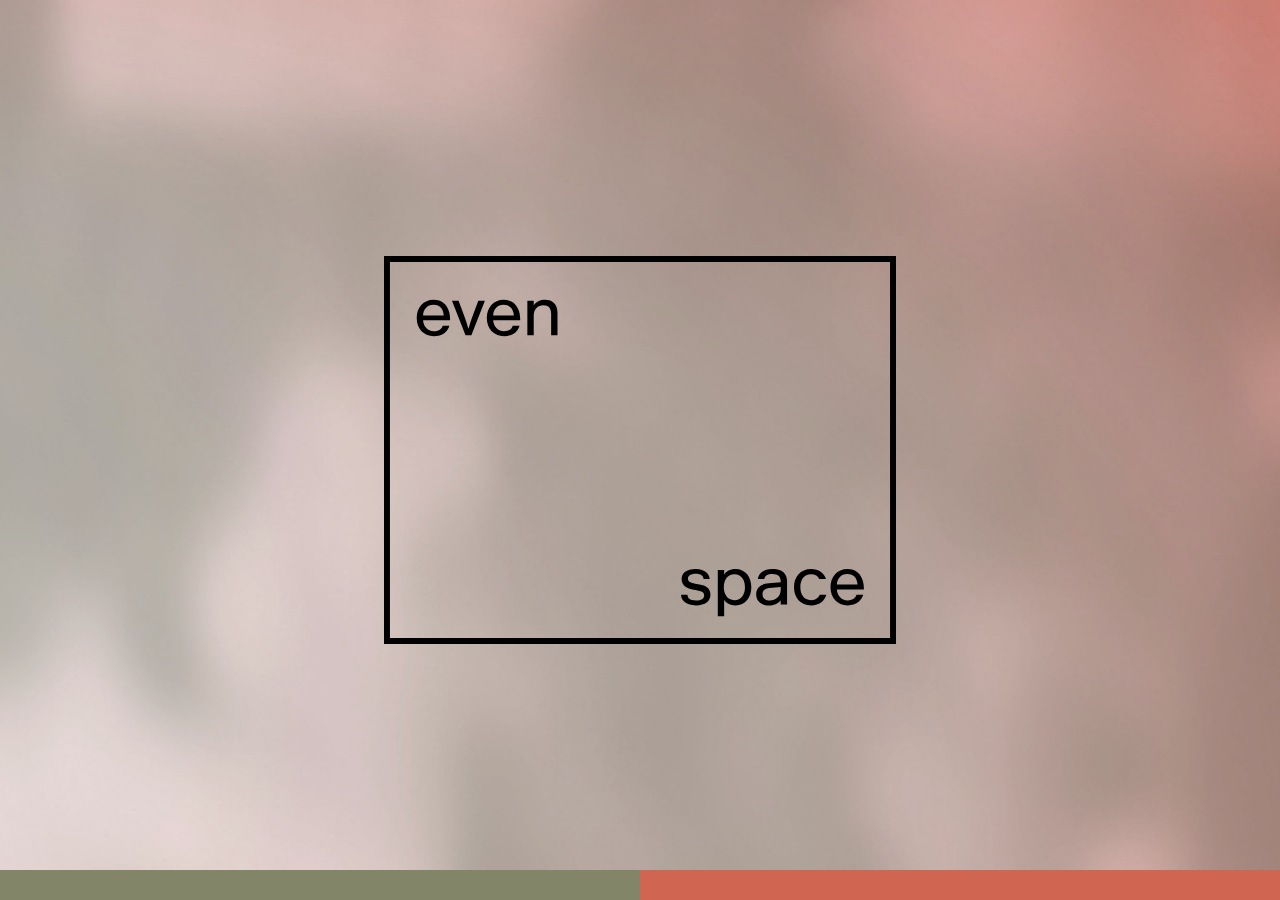
<file: index.html>
<!DOCTYPE html>
<html lang="en">
<head>
	<meta charset="UTF-8">
	<meta name="viewport" content="width=device-width, initial-scale=1.0">
	<script src="https://ajax.googleapis.com/ajax/libs/jquery/1.11.0/jquery.min.js"></script>
	<script src="gsap.js"></script>
	<link rel="stylesheet" href="style.css" />
	<link rel="icon" type="image/png" href="favicon.png" />
	<title>Even Space</title>
	
</head>
<body>

<div id="site_wrap">

<section id="main_body">

	
<div class="logo">
	<svg viewBox="0 0 62 47"><path class="cls-1" d="m62,47H0V0h62v47Zm-61.28-.72h60.56V.72H.72v45.56Z"/><path class="cls-1" d="m35.42,8.06s0-.01,0-.02c0,0,0,0,0,0,0,0,0,.01.01.02,0,0,0,0-.01,0"/><polyline class="cls-1" points="54.74 37.42 54.74 37.43 54.74 37.43 54.74 37.43 54.74 37.42"/><path class="cls-1" d="m18.13,5.44h-.77v4.16h.77v-2.36c0-.84.52-1.28,1.16-1.28.67,0,.95.36.95,1.04v2.6h.77v-2.68c0-1.04-.56-1.6-1.52-1.6-.56,0-1.08.24-1.36.68v-.56Zm-3.64.48c.8,0,1.2.56,1.23,1.28h-2.5c.03-.68.47-1.28,1.27-1.28m1.1,2.52c-.06.29-.38.68-1.06.68-.8,0-1.28-.64-1.31-1.32h3.27v-.08c0-.35-.04-.7-.14-1.01-.26-.83-.86-1.39-1.86-1.39-1.24,0-2.04.96-2.04,2.2s.8,2.2,2.08,2.2c1.04,0,1.7-.59,1.88-1.28h-.82Zm-5.73,1.16h.72l1.64-4.16h-.8l-.71,1.9c-.18.46-.34,1.02-.47,1.46h-.03c-.13-.44-.3-1-.47-1.46l-.71-1.9h-.8l1.64,4.16Zm-3.86-3.68c.8,0,1.2.56,1.23,1.28h-2.5c.03-.68.47-1.28,1.27-1.28m1.1,2.52c-.06.29-.38.68-1.06.68-.8,0-1.28-.64-1.31-1.32h3.27v-.08c0-.35-.04-.7-.14-1.01-.26-.83-.86-1.39-1.86-1.39-1.24,0-2.04.96-2.04,2.2s.8,2.2,2.08,2.2c1.04,0,1.7-.59,1.88-1.28h-.82Z"/><path class="cls-1" d="m56.11,38.52c.8,0,1.2.56,1.23,1.28h-2.5c.03-.68.47-1.28,1.27-1.28m1.1,2.52c-.06.29-.38.68-1.06.68-.8,0-1.28-.64-1.31-1.32h3.27v-.08c0-.35-.04-.7-.14-1.01-.26-.83-.86-1.39-1.86-1.39-1.24,0-2.04.96-2.04,2.2s.8,2.2,2.08,2.2c1.04,0,1.7-.59,1.88-1.28h-.82Zm-4.45,0c-.16.38-.48.64-1.03.64-.92,0-1.31-.72-1.31-1.56s.39-1.56,1.31-1.56c.5,0,.82.24.97.56h.83c-.27-.72-.86-1.2-1.8-1.2-1.32,0-2.08.96-2.08,2.2s.76,2.2,2.08,2.2c.98,0,1.61-.51,1.84-1.28h-.81Zm-6.7-1.92c.04-.36.37-.6.98-.6.76,0,1,.36,1,.92v.08l-1.44.12c-1.04.09-1.53.6-1.53,1.32,0,.92.72,1.36,1.57,1.36.68,0,1.16-.32,1.4-.64v.52h.77v-2.76c0-.34-.07-.62-.2-.84-.3-.5-.88-.68-1.57-.68-1.13,0-1.69.54-1.77,1.2h.79Zm.66,2.6c-.48,0-.88-.2-.88-.76,0-.44.28-.71.84-.76l1.36-.12v.32c0,.84-.6,1.32-1.32,1.32m-5.53-3.68h-.77v5.6h.77v-2c.24.4.72.68,1.36.68,1.25,0,1.93-1,1.93-2.2s-.68-2.2-1.93-2.2c-.64,0-1.12.28-1.36.68v-.56Zm-.04,2.08c0-.84.44-1.56,1.28-1.56s1.28.68,1.28,1.56-.44,1.56-1.28,1.56-1.28-.72-1.28-1.56m-3.24.38c.5.07.86.17.86.61,0,.38-.34.62-1,.62s-1.01-.22-1.02-.69h-.78c.02.74.66,1.28,1.8,1.28s1.76-.51,1.76-1.28c0-.9-.66-1.17-1.48-1.29l-.38-.06c-.53-.08-.86-.21-.86-.62,0-.32.28-.58.94-.58.62,0,.93.26.94.62h.75c-.03-.57-.54-1.2-1.68-1.2s-1.72.51-1.72,1.22c0,.8.62,1.17,1.48,1.3l.38.06Z"/></svg>
</div>


</section>

<section id="text_section">
		<div id="bottom_bar_clone">
			<div></div>
			<div></div>
		</div>
		<div class="container">
			<div class="top">
				<p><i>Even Space</i> is an architectural design practice that merges a personal, collaborative approach to design with open-ended creative exploration. <i>Even Space</i> uses its experience, methodology, and warmth to guide clients through design problems: creating unique and rewarding outcomes, seeing each project as an opportunity to create an unexpected result.</p>
				<p>For project inquiries or just to say hello, please drop us a note at <a href="hello@even.space">hello@even.space</a>.</p>
			</div>
			<div class="bottom">
				<div>
					<p>Even Space Studio<!--<br/>478 25th Street<br/>Oakland, CA 94612--></p>
				</div>
				<div>
					<p><a href="https://www.instagram.com/even.space/" target="_blank">Instagram</a><br/>
						<a href="http://eepurl.com/iJGxww" target="_blank">Join our Mailing List</a></p>
				</div>
			</div>
		</div>
	</section>

<div id="container">
	<div class="si-item">
		<figure class="js si-wrap desktop">
			<picture class="si-pic">
				<img class="si" src="pattern-grey5.jpg" data-image-loading-animation>
			</picture>
		</figure>
	</div>
	<div class="si-item">
		<figure class="js si-wrap desktop">
			<picture class="si-pic">
				<img class="si" src="pattern-grey5-inv.jpg" data-image-loading-animation>
			</picture>
		</figure>
	</div>
</div>

<div id="pattern_red_new"></div>



	<a id="bottom_bar" href="#text_section">
		<div></div>
		<div></div>
	</a>
	


	

</div>



	
	<script>
		$(document).ready(function(){
			$("#bottom_bar").click(function() {
				event.preventDefault();
			    $('#site_wrap').animate({
			        scrollTop: $("#main_body").height()
			    }, 800);
			});

			//Homepage GSAP Loop
			function homePageGsapLoop() {
				const loop = verticalLoop("#container .si-item", {
					repeat: -1,
					center: true,
					speed: .6
				});
				let slow = gsap.to(loop, {timeScale: 0.6, duration: .7});
				loop.timeScale(0.6);
				
				Observer.create({
					target: "body",
					type: "pointer,touch,wheel",
					wheelSpeed: -.2,
					onChange: self => {
						loop.timeScale(Math.abs(self.deltaX) > Math.abs(self.deltaY) ? -self.deltaX : -self.deltaY);
						slow.invalidate().restart();
					}
				});
			}
			homePageGsapLoop();
		});

	</script>

</body>
</html>
</file>
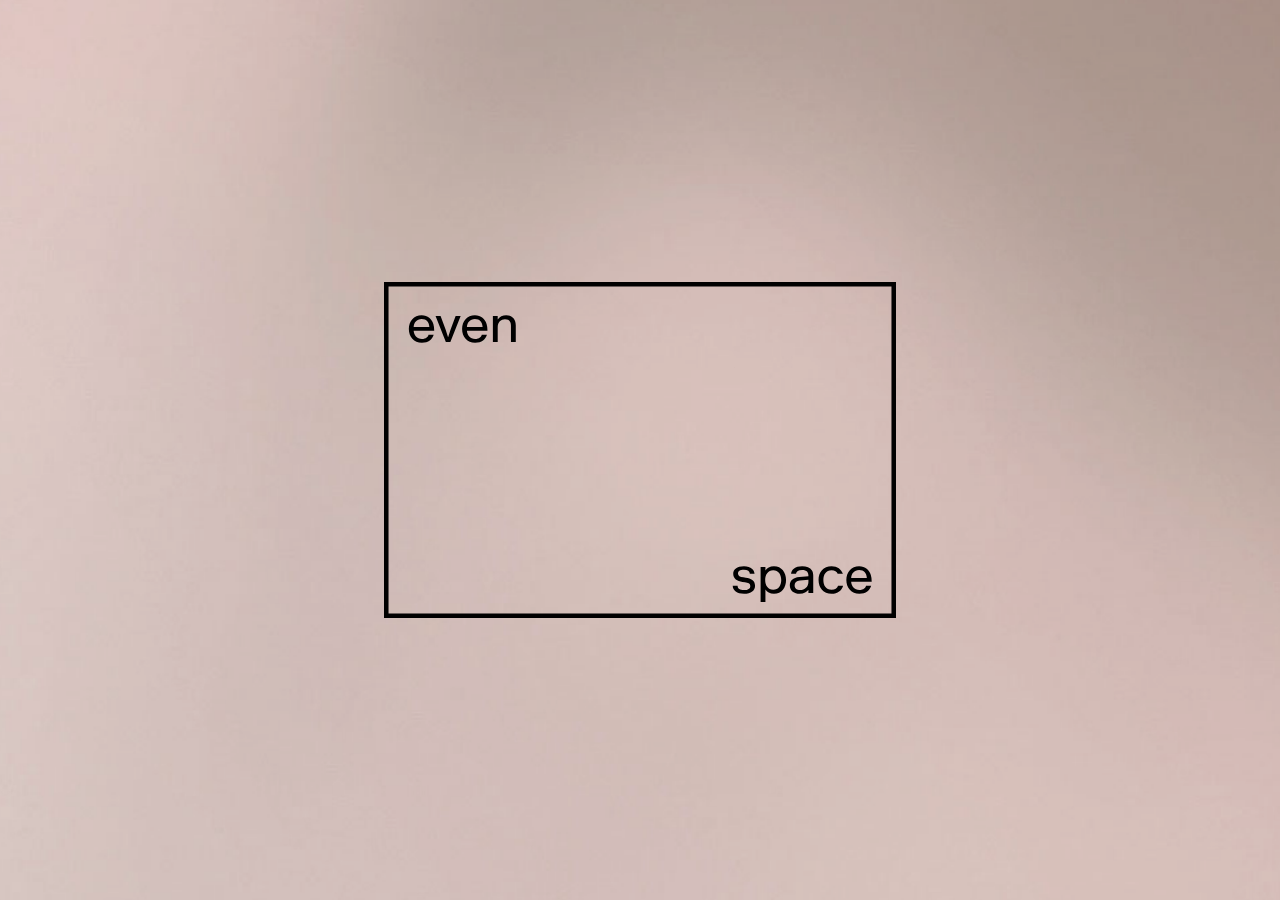
<file: index-backup.html>
<!DOCTYPE html>
<html lang="en">
<head>
	<meta charset="UTF-8">
	<meta name="viewport" content="width=device-width, initial-scale=1.0">
	<script src="https://ajax.googleapis.com/ajax/libs/jquery/1.11.0/jquery.min.js"></script>
	<link rel="stylesheet" href="style.css" />
	<link rel="icon" type="image/png" href="favicon.png" />
	<title>Even Space</title>
	
</head>
<body>

<div id="site_wrap">

	<section id="main_body">
		<div class="logo">
			<svg width="600" height="394" viewBox="0 0 600 394" fill="none" xmlns="http://www.w3.org/2000/svg">
<g clip-path="url(#clip0_1_125)">
<path d="M600 394H0V0H600V394ZM5.29412 388.707H594.706V5.29254H5.29412V388.707Z" fill="black"/>
<path d="M410.348 99.9493C410.333 99.9026 410.317 99.8637 410.301 99.8248C410.317 99.817 410.325 99.8092 410.34 99.7936C410.371 99.8403 410.403 99.8948 410.434 99.9415C410.403 99.9415 410.379 99.9415 410.348 99.9493Z" fill="#525252"/>
<path d="M405.303 323.653C405.303 323.653 405.311 323.685 405.311 323.701C405.311 323.701 405.303 323.709 405.295 323.717C405.295 323.701 405.287 323.685 405.279 323.669C405.279 323.669 405.295 323.661 405.295 323.653" fill="black"/>
<path d="M133.243 39.988H127.595V70.5671H133.243V53.2193C133.243 47.0447 137.066 43.8104 141.772 43.8104C146.713 43.8104 148.772 46.4566 148.772 51.4552V70.5671H154.419V50.8671C154.419 43.2223 150.301 39.1059 143.243 39.1059C139.125 39.1059 135.301 40.8701 133.243 44.1044V39.988ZM106.507 43.5163C112.39 43.5163 115.331 47.6328 115.566 52.9253H97.1544C97.3897 47.9268 100.625 43.5163 106.507 43.5163ZM114.566 62.0402C114.154 64.1573 111.743 67.0388 106.801 67.0388C100.919 67.0388 97.3897 62.3343 97.1544 57.3358H121.213V56.7477C121.213 54.1602 120.919 51.5728 120.213 49.3381C118.272 43.2223 113.86 39.1059 106.507 39.1059C97.3897 39.1059 91.5073 46.1626 91.5073 55.2775C91.5073 64.3925 97.3896 71.4492 106.801 71.4492C114.448 71.4492 119.272 67.0976 120.625 62.0402H114.566ZM72.4706 70.5671H77.7647L89.8235 39.988H83.9411L78.7058 53.925C77.4117 57.3358 76.1764 61.4522 75.2353 64.6865H75C74.0588 61.4522 72.8235 57.3358 71.5294 53.925L66.2941 39.988H60.4118L72.4706 70.5671ZM44.1029 43.5163C49.9853 43.5163 52.9265 47.6328 53.1618 52.9253H34.75C34.9853 47.9268 38.2206 43.5163 44.1029 43.5163ZM52.1618 62.0402C51.75 64.1573 49.3382 67.0388 44.3971 67.0388C38.5147 67.0388 34.9853 62.3343 34.75 57.3358H58.8088V56.7477C58.8088 54.1602 58.5147 51.5728 57.8088 49.3381C55.8676 43.2223 51.4559 39.1059 44.1029 39.1059C34.9853 39.1059 29.103 46.1626 29.103 55.2775C29.103 64.3925 34.9853 71.4492 44.3971 71.4492C52.0441 71.4492 56.8676 67.0976 58.2206 62.0402H52.1618Z" fill="black"/>
<path d="M556.809 337.546C562.691 337.546 565.632 341.663 565.867 346.955H547.456C547.691 341.957 550.926 337.546 556.809 337.546ZM564.867 356.07C564.456 358.187 562.044 361.069 557.103 361.069C551.22 361.069 547.691 356.364 547.456 351.366H571.514V350.778C571.514 348.19 571.22 345.603 570.514 343.368C568.573 337.252 564.161 333.136 556.809 333.136C547.691 333.136 541.809 340.193 541.809 349.308C541.809 358.422 547.691 365.479 557.103 365.479C564.75 365.479 569.573 361.127 570.926 356.07H564.867ZM532.132 356.07C530.956 358.893 528.603 360.775 524.544 360.775C517.779 360.775 514.897 355.482 514.897 349.308C514.897 343.133 517.779 337.84 524.544 337.84C528.25 337.84 530.603 339.605 531.661 341.957H537.779C535.779 336.664 531.426 333.136 524.544 333.136C514.838 333.136 509.25 340.193 509.25 349.308C509.25 358.422 514.838 365.479 524.544 365.479C531.779 365.479 536.367 361.716 538.073 356.07H532.132ZM482.845 341.957C483.139 339.311 485.551 337.546 490.022 337.546C495.61 337.546 497.375 340.193 497.375 344.309V344.897L486.787 345.779C479.14 346.426 475.551 350.19 475.551 355.482C475.551 362.245 480.845 365.479 487.081 365.479C492.081 365.479 495.61 363.127 497.375 360.775V364.597H503.022V344.309C503.022 341.839 502.492 339.722 501.551 338.134C499.375 334.488 495.081 333.136 490.022 333.136C481.728 333.136 477.61 337.076 477.022 341.957H482.845ZM487.669 361.069C484.139 361.069 481.198 359.599 481.198 355.482C481.198 352.248 483.257 350.248 487.375 349.896L497.375 349.013V351.366C497.375 357.54 492.963 361.069 487.669 361.069ZM446.985 334.018H441.338V375.182H446.985V360.481C448.75 363.421 452.279 365.479 456.985 365.479C466.162 365.479 471.162 358.128 471.162 349.308C471.162 340.487 466.162 333.136 456.985 333.136C452.279 333.136 448.75 335.194 446.985 338.134V334.018ZM446.691 349.308C446.691 343.133 449.926 337.84 456.103 337.84C462.279 337.84 465.514 342.839 465.514 349.308C465.514 355.776 462.279 360.775 456.103 360.775C449.926 360.775 446.691 355.482 446.691 349.308ZM422.89 352.071C426.595 352.601 429.243 353.306 429.243 356.541C429.243 359.363 426.713 361.127 421.89 361.127C417.066 361.127 414.478 359.54 414.36 356.07H408.654C408.831 361.48 413.478 365.479 421.89 365.479C430.301 365.479 434.831 361.716 434.831 356.07C434.831 349.484 430.007 347.485 423.948 346.602L421.125 346.191C417.242 345.603 414.831 344.662 414.831 341.663C414.831 339.31 416.89 337.429 421.772 337.429C426.301 337.429 428.595 339.311 428.713 341.957H434.242C434.007 337.782 430.301 333.136 421.89 333.136C413.478 333.136 409.243 336.899 409.243 342.133C409.243 348.014 413.831 350.719 420.125 351.66L422.89 352.071Z" fill="black"/>
</g>
<defs>
<clipPath id="clip0_1_125">
<rect width="600" height="394" fill="white"/>
</clipPath>
</defs>
</svg>

		</div>

<div id="pattern_grey" class="pattern"></div>
<div id="pattern_red" class="pattern"></div>

<a id="bottom_bar" href="#text_section">
		<div></div>
		<div></div>
	</a>
	
	</section>

	<section id="text_section">
		<div class="container">
			<div class="top">
				<p><i>Even Space</i> is an architectural design practice that merges a personal, collaborative approach to design with open-ended creative exploration. <i>Even Space</i> uses its experience, methodology, and warmth to guide clients through design problems: creating unique and rewarding outcomes, seeing each project as an opportunity to create an unexpected result.</p>
				<p>For project inquiries or just to say hello, please drop us a note at <a href="info@evenspace.com">info@evenspace.com</a>.</p>
			</div>
			<div class="bottom">
				<div>
					<p>Even Space Studio<br/>478 25th Street<br/>Oakland, CA 94612</p>
				</div>
				<div>
					<p><a href="https://www.instagram.com/even.space/" target="_blank">Instagram</a></p>
				</div>
			</div>
		</div>
	</section>

</div>



	
	<script>
		$(document).ready(function(){
			$("#bottom_bar").click(function() {
				event.preventDefault();
			    $('#site_wrap').animate({
			        scrollTop: $("#main_body").height()
			    }, 800);
			});
		});

	</script>

</body>
</html>
</file>
<file: style.css>
/*
  1. Use a more-intuitive box-sizing model.
*/
*, *::before, *::after {
  box-sizing: border-box;
}
/*
  2. Remove default margin
*/
* {
  margin: 0;
}
/*
  Typographic tweaks!
  3. Add accessible line-height
  4. Improve text rendering
*/
body {
  line-height: 1.5;
  -webkit-font-smoothing: antialiased;
  overscroll-behavior: none;
}
/*
  5. Improve media defaults
*/
img, picture, video, canvas, svg {
  display: block;
  max-width: 100%;
}
/*
  6. Remove built-in form typography styles
*/
input, button, textarea, select {
  font: inherit;
}
/*
  7. Avoid text overflows
*/
p, h1, h2, h3, h4, h5, h6 {
  overflow-wrap: break-word;
}
/*
  8. Create a root stacking context
*/
#root, #__next {
  isolation: isolate;
}


@font-face {
  font-family: "RiformaLLTrialWeb-Regular";
  src: url("fonts/RiformaLLWeb-Regular.woff2") format("woff2");
}


body {
font-family: "RiformaLLTrialWeb-Regular";
}

#site_wrap {
  position: absolute;
  top: 0;
  left: 0;
  width: 100%;
  height: 100svh;
  overflow-x: hidden;
  overflow-y: auto;
}
#site_wrap::-webkit-scrollbar {
  display: none;
}

/* Hide scrollbar for IE, Edge and Firefox */
#site_wrap {
  ms-overflow-style: none;  /* IE and Edge */
  scrollbar-width: none;  /* Firefox */
}
#main_body {
  height: 300svh;
  contain: paint;
  position: relative;
  z-index: 50;
}
@media screen and (max-width: 1000px) {
  #main_body {
    height: 150svh;
  }
}

#main_body .logo {
  height: 100svh;
  position: relative;
  position: sticky;
  top: 0;
  z-index: 10;
  color: black;
}

#main_body .logo svg {
  width: 40vw;
  height: auto;
  position: absolute;
  top: 50%;
  left: 50%;
  transform: translate(-50%,-50%);
  fill: currentColor;
}

@media screen and (max-width: 1000px) {
  #main_body .logo svg {
    width: 70vw;
  }
}

.pattern {
  position: absolute;
  top: -30%;
  left: -30%;
  width: 160%;
  height: 240%;
  z-index: 0;
  background-size: cover;
  background-position: center;

}
@media screen and (max-width: 1000px) {
  .pattern {
    height: 240%;
  }
}

#pattern_grey {
  background-image: url(pattern-grey4.jpg);
  /*animation: sway-up-down 80s linear infinite reverse;*/
   width: 100%;
   left: 0;
   height: 230%;


}

#pattern_red {
  background-image: url(pattern-red4.jpg);
  animation: sway 140s linear infinite;
    mix-blend-mode: multiply;
  
}

@keyframes sway {
  0% {
    transform: translate(0%,0%) rotate(0deg);
  }
  33.33% {
    transform: translate(10%,10%) rotate(5deg);
  }
  66.66% {
    transform: translate(5%,-10%) rotate(0deg);
  }
  100% {
    transform: translate(-10%,-10%) rotate(-5deg);
  }
}

@keyframes sway-up-down {
  0% {
    transform: translate(0%,0%);
  }
  50% {
    transform: translate(0%,30%);
  }
  100% {
    transform: translate(0%,0%);
  }
}

#text_section {
  background-color: #838569;
  padding: 70px 0px 100px;
  position: relative;
  z-index: 51;
}

@media screen and (max-width: 1000px) {
  #text_section {
    padding: 60px 0px 150px;
  }
}

#text_section .container {
  width: 80%;
  max-width:1270px;
  margin: 0 auto;
}

@media screen and (max-width: 1000px) {
  #text_section .container {
    width: 100%;
    padding: 0px 30px;
  }
}

#text_section .top {
  font-size: 38px;
  line-height: 45px;
}



@media screen and (max-width: 1000px) {
  #text_section .top {
    font-size: 20px;
    line-height: 24px;
  }
}

#text_section p {
  margin-bottom: 45px;
}

#text_section p:last-child {
  margin-bottom: 0;
}

#text_section .bottom {
  margin-top: 60px;
  display: grid;
  grid-template-columns: repeat(2,1fr);
  font-size: 24px;
  line-height: 28px;
}

@media screen and (max-width: 1000px) {
  #text_section .bottom {
    margin-top: 30px;
    font-size: 15px;
    line-height: 18px;
  }
}



#bottom_bar {
  position: fixed;
  display: block;
  bottom: 0;
  width: 100%;
  display: grid;
  grid-template-columns: repeat(2, 1fr);
  z-index: 50;
  cursor: pointer;
}

#bottom_bar_clone {
  width: 100%;
  display: grid;
  grid-template-columns: repeat(2, 1fr);
  cursor: pointer;
  position: absolute;
  top: 0;
  left: 0;

}

#bottom_bar div:first-child, #bottom_bar_clone div:first-child {
  background: #838569;
  height: 30px;
  cursor: pointer;
}

#bottom_bar div:last-child, #bottom_bar_clone div:last-child {
  background: #D06552;
  height: 30px;
  cursor: pointer;
}

a {
  color: inherit;
}

/* New Animations */
#container {
width: 100%;
height: 100vh;
height: 100dvh;
overflow: hidden;
position: fixed;
top: 0;
left: 0;
pointer-events: none;
}
.homepage_gallery {
  overflow: hidden;
  position: relative;
  background: $black;
  position: fixed;
  top: 0;
  bottom: 0;
  width: 100%;
  left: 0;
  color: $white;
}
figure {
  margin: 0px;
  line-height: 0px;
  animation: fade-in 1s ease;
  display: block;
  transform: scale(1.001);
}
.si {
  width: 100%; 
  height: 150vh;
  line-height: 0;
}

#pattern_red_new {
  position: fixed;
  top: 0;
  left: -10vw;
  width: 120vw;
  height: 100svh;
  background-image: url('pattern-red4.jpg');
  background-size: cover;
  mix-blend-mode: multiply;
  animation: text-wave 60s ease-in-out infinite;
  pointer-events: none;
}

@keyframes text-wave {
  0% {
    transform: translate(0px,0px);
  }
  50% {
    transform: translate(8%,0px)
  }
  100% {
    transform: translate(0px,0px);
  }
}
</file>
